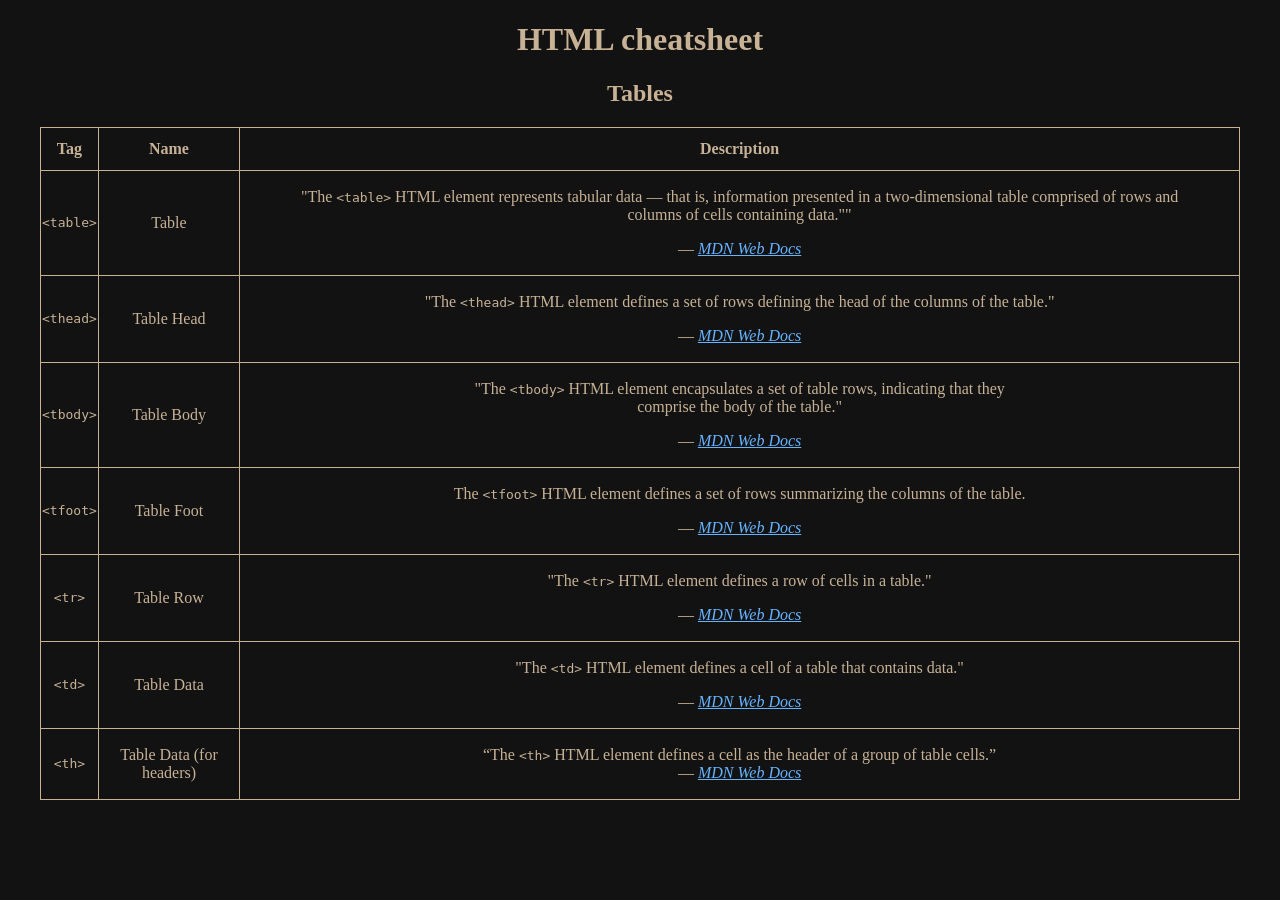
<file: WebDev/Cheatsheet/index.html>
<!DOCTYPE html>
<!--[if lt IE 7]>      <html class="no-js lt-ie9 lt-ie8 lt-ie7"> <![endif]-->
<!--[if IE 7]>         <html class="no-js lt-ie9 lt-ie8"> <![endif]-->
<!--[if IE 8]>         <html class="no-js lt-ie9"> <![endif]-->
<!--[if gt IE 8]>      <html class="no-js"> <!--<![endif]-->
<html lang="en">
    <head>
        <meta charset="utf-8">
        <meta http-equiv="X-UA-Compatible" content="IE=edge">
        <title>cheatsheet project</title>
        <meta name="description" content="An HTML cheatsheet">
        <meta name="viewport" content="width=device-width, initial-scale=1">
        <link rel="stylesheet" href="./styles.css">
    </head>
    <body>
        <!--[if lt IE 7]>
            <p class="browsehappy">You are using an <strong>outdated</strong> browser. Please <a href="#">upgrade your browser</a> to improve your experience.</p>
        <![endif]-->
        <h1>
            HTML cheatsheet
        </h1>
        
<!--tables section-->
        <section id="tables">
            <h2>
                Tables
            </h2>

<!--table of table tags-->
            <table>
                <thead>
                    <tr>
                        <th>
                            Tag
                        </th>
                        <th>
                            Name
                        </th>
                        <th>
                            Description
                        </th>
                    </tr>
                </thead>

                <tbody>

    <!--table-->
                    <tr>
                        <td class="code">&lt;table&gt;</td>
                        <td>Table</td>
                        <td>
                            <blockquote>
                                <p>
                                    "The <span class="code">&lt;table&gt;</span> HTML element represents tabular data — that is,
                                    information presented in a two-dimensional table
                                    comprised of rows and columns of cells containing data.""</p>

                                <footer>
                                    —<cite>
                                        <a href="https://developer.mozilla.org/en-US/docs/Web/HTML/Element/table#:
                                        ~:text=The%20%3Ctable%3E%20HTML%20element%20represents%20tabular%20data%20%
                                        E2%80%94%20that%20is%2C%20information%20presented%20in%20a%20two%2Ddimensional
                                        %20table%20comprised%20of%20rows%20and%20columns%20of%20cells%20containing%20data.">
                                        MDN Web Docs</a>
                                    </cite>
                                </footer>
                            </blockquote>
                        </td>
                    </tr>
                    
    <!--thead-->
                    <tr>
                        <td class="code">&lt;thead&gt;</td>
                        <td>Table Head</td>
                        <td>
                            <blockquote>
                                <p>"The <span class="code">&lt;thead&gt;</span> HTML element defines a set of rows defining the 
                                    head of the columns of the table."</p>        

                                <footer>
                                    —<cite>
                                        <a href="https://developer.mozilla.org/en-US/docs/Web/HTML/Element/thead#:~:text=The%20%3Cthead%3E%20HTML%20
                                            element%20defines%20a%20set%20of%20rows%20defining%20the%20head%20of%20the%20columns%20of%20the%20table.">
                                            MDN Web Docs
                                        </a>
                                    </cite>
                                </footer>
                            </blockquote>
                        </td>
                    </tr>

    <!--tBody-->
                    <tr>
                        <td class="code">&lt;tbody&gt;</td>
                        <td>Table Body</td>
                        <td>
                            <blockquote>
                                <p>"The <span class="code">&lt;tbody&gt;</span> HTML element encapsulates a set of table rows, indicating that they<br>
                                    comprise the body of the table."</p>

                                <footer>
                                    —<cite>
                                        <a href="https://developer.mozilla.org/en-US/docs/Web/HTML/Element/tbody#:~:text=The%20%3Ctbody%3E%20HTML%20element%20encapsulates
                                        %20a%20set%20of%20table%20rows%20(%3Ctr%3E%20elements)%2C%20indicating%20that%20they%20comprise%20the%20body%20of%20the%20table">
                                            MDN Web Docs
                                        </a>
                                    </cite>
                                </footer>
                            </blockquote>
                        </td>
                    </tr>

    <!--tFoot-->
                    <tr>
                        <td class="code">&lt;tfoot&gt;</td>
                        <td>Table Foot</td>
                        <td>
                            <blockquote>
                                <p>The <span class="code">&lt;tfoot&gt;</span> HTML element defines a set of rows summarizing the columns of the table.</p>

                                <Footer>
                                    —<cite>
                                        <a href="https://developer.mozilla.org/en-US/docs/Web/HTML/Element/tfoot#:~:text=The%20%3Ctfoot
                                        %3E%20HTML%20element%20defines%20a%20set%20of%20rows%20summarizing%20the%20columns%20of%20the%20table.">
                                            MDN Web Docs
                                        </a>
                                    </cite>
                                </Footer>
                            </blockquote>
                        </td>
                    </tr>

    <!--trow-->
                    <tr>
                        <td class="code">&lt;tr&gt;</td>
                        <td>Table Row</td>
                        <td>
                            <blockquote>
                                <p>"The <span class="code">&lt;tr&gt;</span> HTML element defines a row of cells in a table."</p>

                                <footer>
                                    —<cite>
                                        <a href="https://developer.mozilla.org/en-US/docs/Web/HTML/Element/tr#:~:text=The
                                        %20%3Ctr%3E%20HTML%20element%20defines%20a%20row%20of%20cells%20in%20a%20table.">
                                            MDN Web Docs
                                        </a>
                                    </cite>
                                </footer>
                            </blockquote>
                        </td>
                    </tr>

    <!--tdata(cell)-->
                    <tr>
                        <td class="code">&lt;td&gt;</td>
                        <td>Table Data</td>
                        <td> 
                            <blockquote>
                                <p>"The <span class="code">&lt;td&gt;</span> HTML element defines a cell of a table that contains data."</p>

                                <Footer>
                                    —<cite>
                                        <a href="https://developer.mozilla.org/en-US/docs/Web/HTML/Element/td#:~:text=The%20%3Ctd%3E%20
                                            HTML%20element%20defines%20a%20cell%20of%20a%20table%20that%20contains%20data.">
                                            MDN Web Docs
                                        </a>
                                    </cite>
                                </Footer>
                            </blockquote>
                        </td>
                    </tr>

    <!--thead(cell)-->                    
                    <tr>
                        <td class="code">&lt;th&gt;</td>
                        <td>Table Data (for headers)</td>
                        <td>
                            <blockquote>
                                <q>The <span class="code">&lt;th&gt;</span> HTML element defines a cell as the header of a group of table cells.</q>
                            
                                <footer>
                                    —<cite>
                                        <a href="https://developer.mozilla.org/en-US/docs/Web/HTML/Element/th#:~:text=The%20%3Cth%3E%20HTML%20
                                            element%20defines%20a%20cell%20as%20the%20header%20of%20a%20group%20of%20table%20cells.">
                                            MDN Web Docs
                                        </a>
                                    </cite>
                                </footer>
                            </blockquote>
                        </td>
                    </tr>
                </tbody>
            </table>
        </section>

        <script src="" async defer></script>
    </body>
</html>
</file>
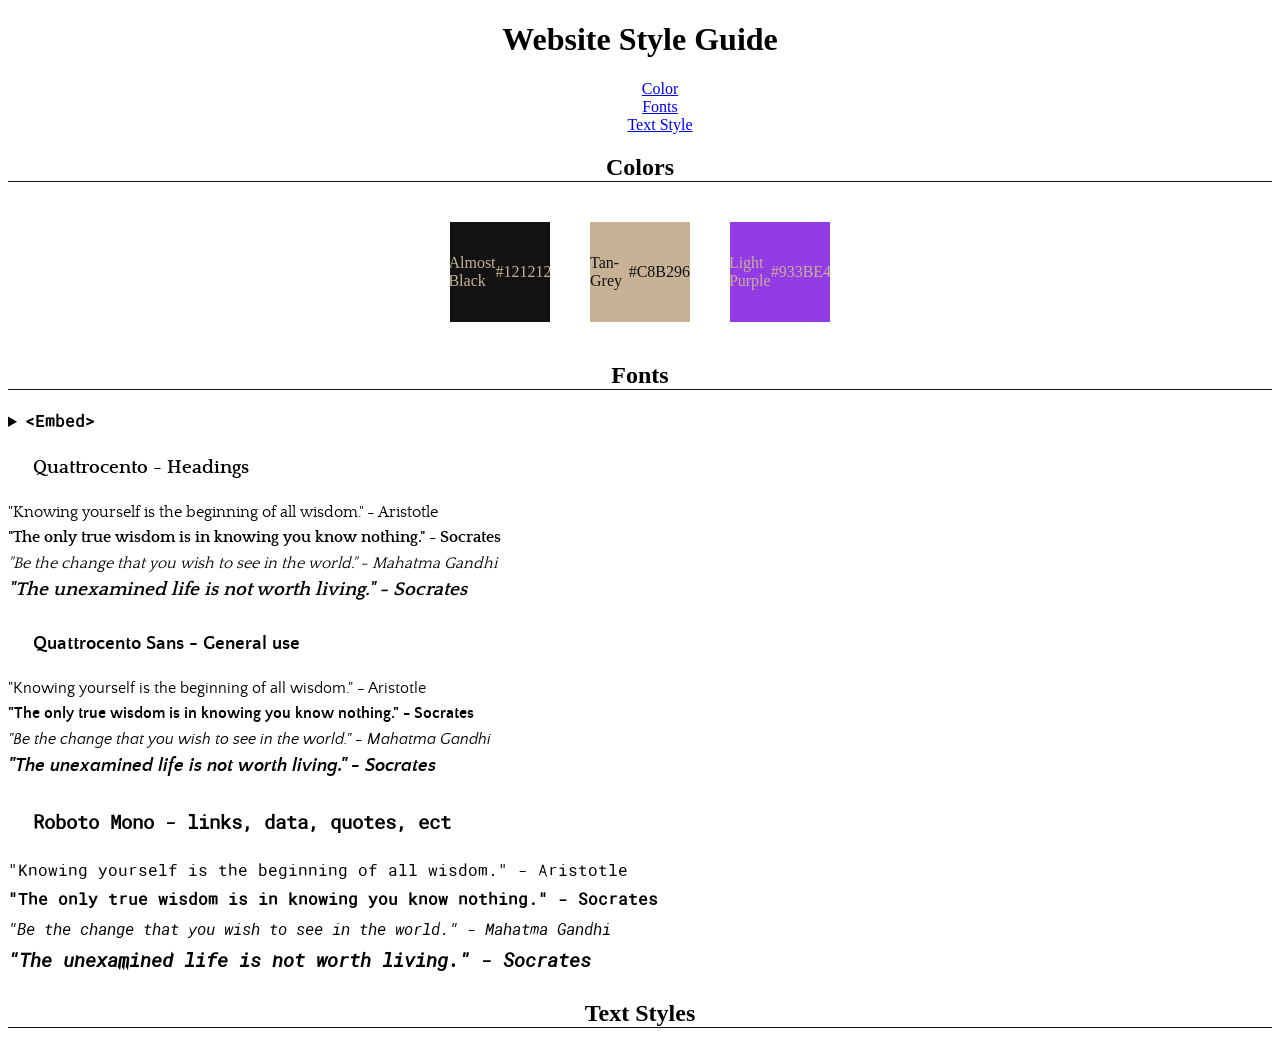
<file: WebDev/style guide project/index.html>
<!DOCTYPE html>
<!--[if lt IE 7]>      <html class="no-js lt-ie9 lt-ie8 lt-ie7"> <![endif]-->
<!--[if IE 7]>         <html class="no-js lt-ie9 lt-ie8"> <![endif]-->
<!--[if IE 8]>         <html class="no-js lt-ie9"> <![endif]-->
<!--[if gt IE 8]>      <html class="no-js"> <!--<![endif]-->
<html lang="en">
    <head>
        <meta charset="utf-8">
        <meta http-equiv="X-UA-Compatible" content="IE=edge">
        <link rel="preconnect" href="https://fonts.googleapis.com">
        <link rel="preconnect" href="https://fonts.gstatic.com" crossorigin>
        <link href="https://fonts.googleapis.com/css2?family=Quattrocento+Sans:ital,wght@0,400;0,700;1,400;1,700&family=Quattrocento:wght@400;700&family=Roboto+Mono:ital,wght@0,100..700;1,100..700&display=swap" rel="stylesheet">
        <title>Website Style Guide</title>
        <meta name="description" content="">
        <meta name="viewport" content="width=device-width, initial-scale=1">
        <link rel="stylesheet" href="./style.css">
    </head>
    <body>
<!--Old Browser version-->
        <!--[if lt IE 7]>
            <p class="browsehappy">You are using an <strong>outdated</strong> browser. Please <a href="#">upgrade your browser</a> to improve your experience.</p>
        <![endif]-->
<!--Heading-->
         <header>
            <h1>Website Style Guide</h1>
<!--navigation-->
            <nav>
                <ul>
                    <li><a href="#tocolors">Color</a></li>
                    <li><a href="#tofonts">Fonts</a></li>
                    <li><a href="#totextstyles">Text Style</a></li>
                </ul>
            </nav>
         </header>

<!--Main-->
         <main>

<!--Colors-->
            <a class="anchor" name="toColors"></a>
            <section aria-describedby="colorSection">
                <h2 id="colorSection">Colors</h2>
                <div class="container" id="colors">
                    <div class="colorBoxes" id="colorBox1" aria-describedby="Almost Black">
                        <p class="color-label" id="Almost Black">Almost Black</p>
                        <p class="color-hex">#121212</p>
                    </div>
                    <div class="colorBoxes" id="colorBox2" aria-describedby="Tan-Grey">
                        <p class="color-label" id="Tan-Grey">Tan-Grey</p>
                        <p class="color-hex">#C8B296</p>
                    </div>
                    <div class="colorBoxes" id="colorBox3" aria-describedby="Light Purple">
                        <p class="color-label" id="Light Purple">Light Purple</p>
                        <p class="color-hex">#933BE4</p>
                    </div>
                </div>
            </section>




<!--Fonts-->
            <a class="anchor" name="toFonts"></a>
            <section id="fonts" aria-describedby="fontSection">
                <h2 id="fontSection">Fonts</h2>
<!--style-->
                <details id="embed">
                    <summary>&lt;Embed&gt;</summary>
                    <div>
                        <br>
                        &lt;link rel="preconnect" href="https://fonts.googleapis.com"&gt;
                        &lt;link rel="preconnect" href="https://fonts.gstatic.com" crossorigin&gt;
                        &lt;link href="https://fonts.googleapis.com/css2?family=Quattrocento+Sans:ital,wght@0,400;0,700;1,400;1,700&family=Quattrocento:wght@400;700&family=Roboto+Mono:ital,wght@0,100..700;1,100..700&display=swap" rel="stylesheet"&gt;
                    </div>
                </details>

<!--cards-->
                <div class="container" id="fontsContainer">
                    
                    <div class="fontCard" id="Quattrocento">
                        <h3>Quattrocento - Headings</h3>
                        
                        <span class="sentence1">"Knowing yourself is the beginning of all wisdom." - Aristotle</span>
                        <br>
                        <span class="sentence2">"The only true wisdom is in knowing you know nothing." - Socrates</span>
                        <br>
                        <span class="sentence3">"Be the change that you wish to see in the world." - Mahatma Gandhi</span>
                        <br>
                        <span class="sentence4">"The unexamined life is not worth living." - Socrates</span>
                        <br>                     
                    </div>

                    <div class="fontCard" id="QuattrocentoSans">
                        <h3>Quattrocento Sans - General use</h3>
                        
                            <span class="sentence1">"Knowing yourself is the beginning of all wisdom." - Aristotle</span>
                            <br>
                            <span class="sentence2">"The only true wisdom is in knowing you know nothing." - Socrates</span>
                            <br>
                            <span class="sentence3">"Be the change that you wish to see in the world." - Mahatma Gandhi</span>
                            <br>
                            <span class="sentence4">"The unexamined life is not worth living." - Socrates</span>
                            <br>                     
                    </div>

                    <div class="fontCard" id="Roboto">
                        <h3>Roboto Mono - links, data, quotes, ect</h3>
                        
                            <span class="sentence1">"Knowing yourself is the beginning of all wisdom." - Aristotle</span>
                            <br>
                            <span class="sentence2">"The only true wisdom is in knowing you know nothing." - Socrates</span>
                            <br>
                            <span class="sentence3">"Be the change that you wish to see in the world." - Mahatma Gandhi</span>
                            <br>
                            <span class="sentence4">"The unexamined life is not worth living." - Socrates</span>
                            <br>                     
                    </div>
                </div>
            </section>





<!--Text Styles-->
            <a class="anchor" name="toTextStyles"></a>
            <section id="textStyles" aria-describedby="textSection">
                <div><h2 id="textsection">Text Styles</h2></div>
            </section>


            

<!--End of Main-->
         </main>
                 
        <script src="" async defer></script>
    </body>
</html>
</file>
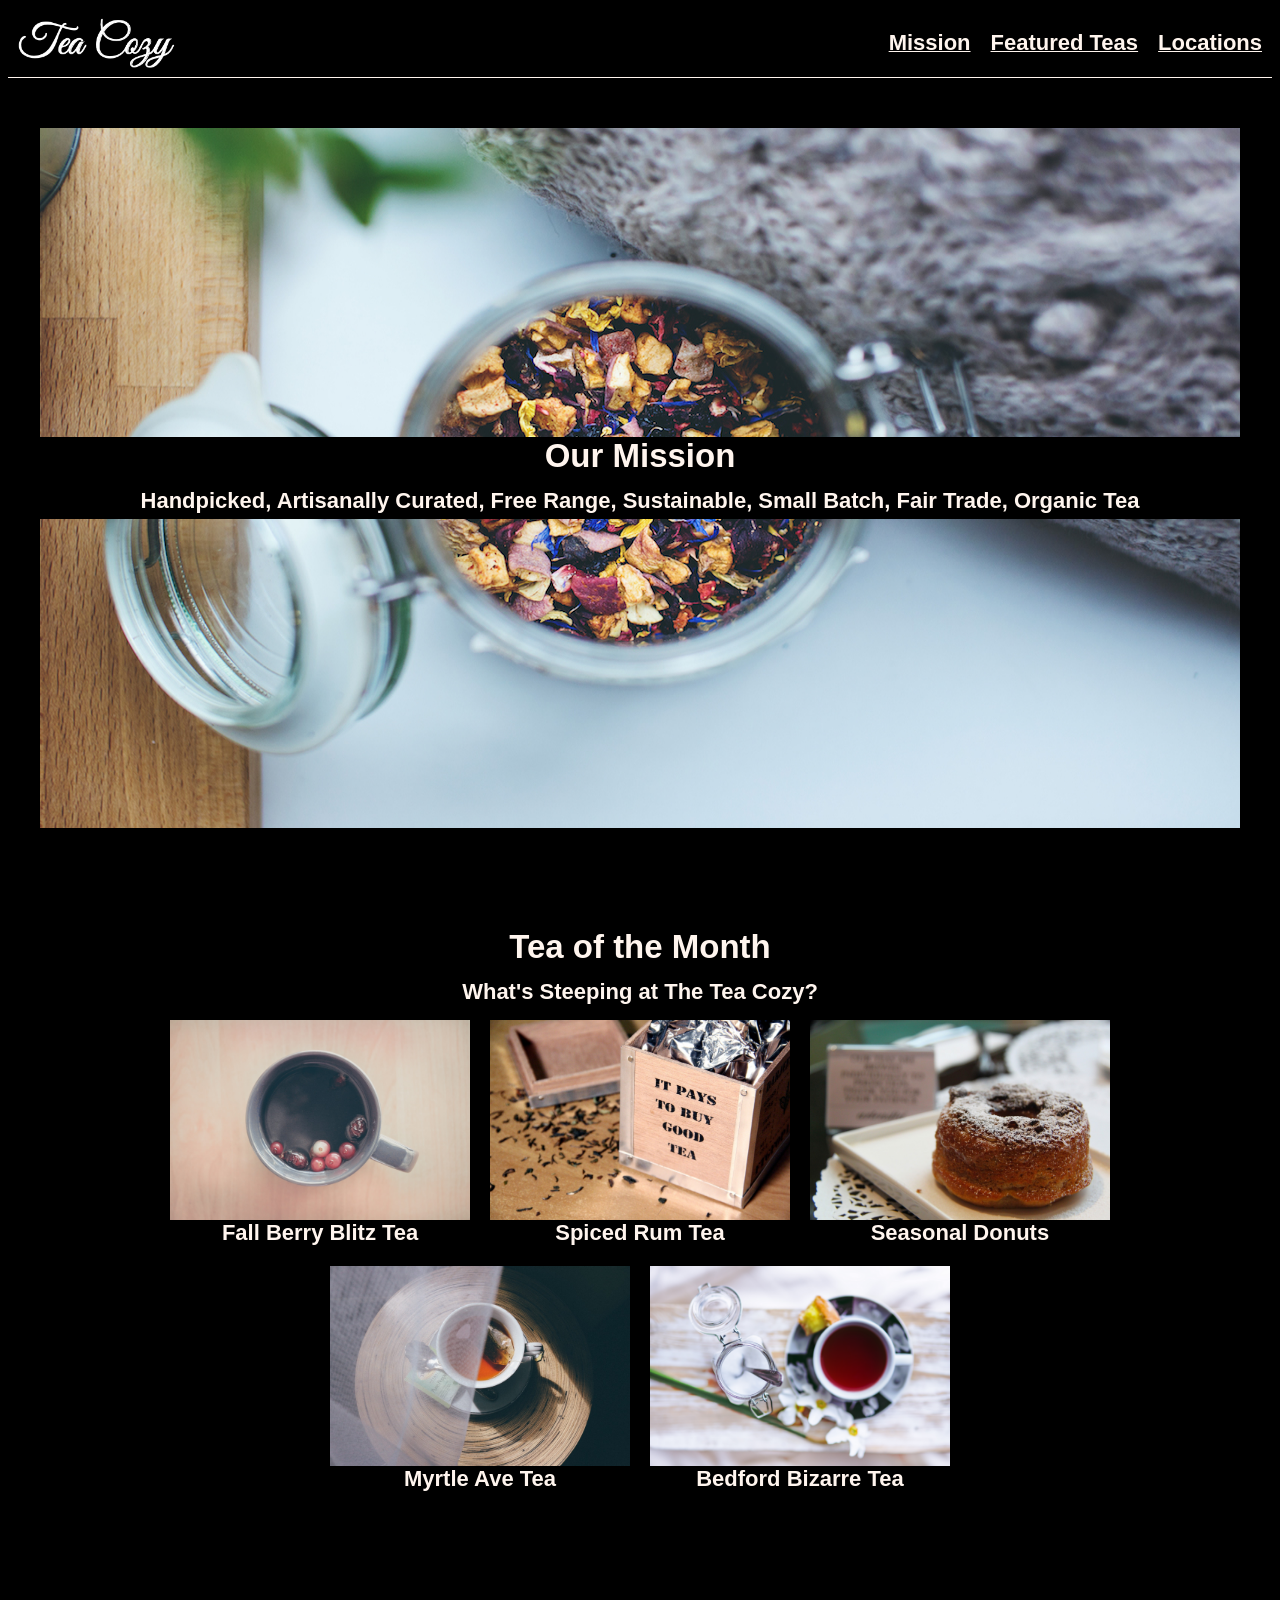
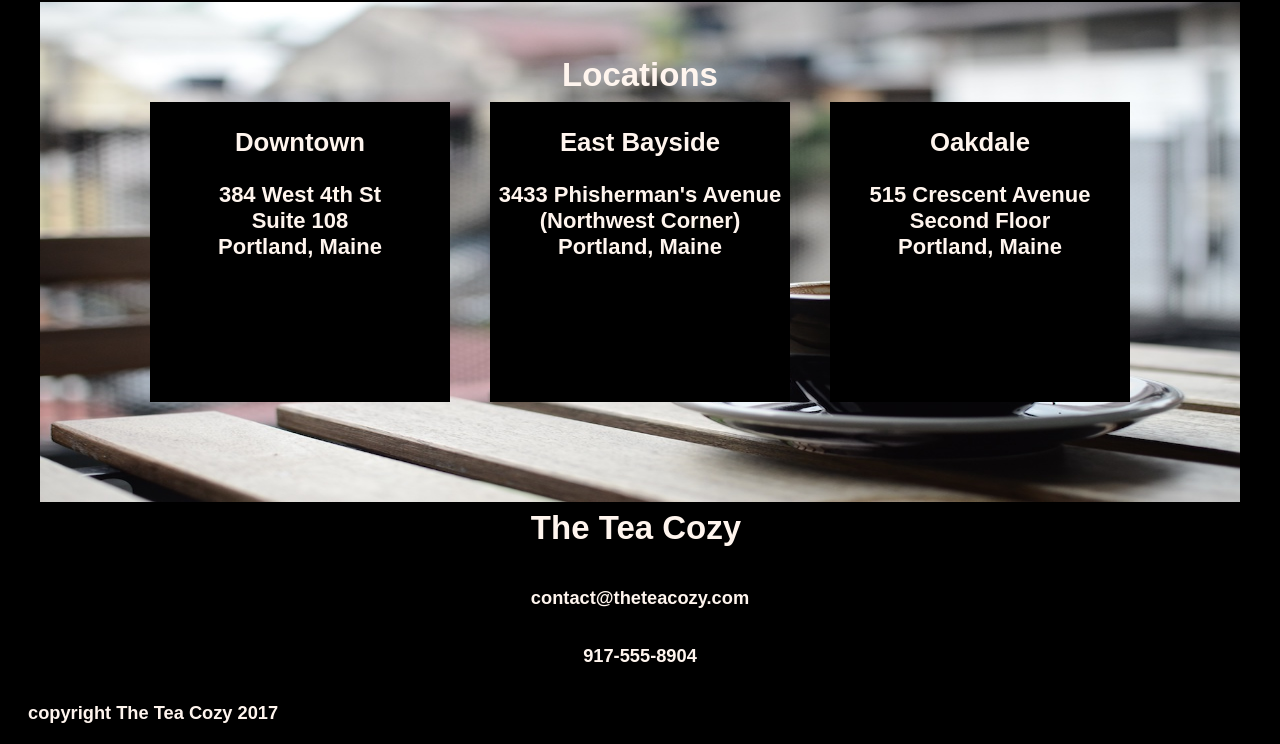
<file: WebDev/Tea Cozy/index.html>
<!DOCTYPE html>
<!--[if lt IE 7]>      <html class="no-js lt-ie9 lt-ie8 lt-ie7"> <![endif]-->
<!--[if IE 7]>         <html class="no-js lt-ie9 lt-ie8"> <![endif]-->
<!--[if IE 8]>         <html class="no-js lt-ie9"> <![endif]-->
<!--[if gt IE 8]>      <html class="no-js"> <!--<![endif]-->
<html lang="en">
    <head>
        <meta charset="utf-8">
        <meta http-equiv="X-UA-Compatible" content="IE=edge">
        <title></title>
        <meta name="description" content="">
        <meta name="viewport" content="width=device-width, initial-scale=1">
        <link rel="stylesheet" href="style.css">
    </head>
    <body>
        <!--[if lt IE 7]>
            <p class="browsehappy">You are using an <strong>outdated</strong> browser. Please <a href="#">upgrade your browser</a> to improve your experience.</p>
        <![endif]-->
<!--header-->

        <header>
            <div id="logo" >
                <img src="Assets/Images/img-tea-cozy-logo.png" alt="Tea Cozy">
            </div>
            <nav>
                <div id="Mission">Mission</div>
                <div id="Featured Teas">Featured Teas</div>
                <div id="Locations">Locations</div>
            </nav>
        </header>

<!--Main-->

        <main>

<!--mission-->
            <section class="container" id="mission">
                <img src="Assets/Images/img-mission-background.jpg" alt="clasping jar of colorful herbal tea">
                <div class="text-overlay">    
                    <h2>
                        Our Mission
                    </h2>
                    <h4>
                        Handpicked, Artisanally Curated, Free Range, Sustainable, Small Batch, Fair Trade, Organic Tea
                    </h4>
                </div>
            </section>

<!--tea of the month-->

            <section class="container" id="teaOfTheMonth">
                <div class="text-overlay">
                    <h2>
                        Tea of the Month
                    </h2>
                    <h4>
                        What's Steeping at The Tea Cozy?
                    </h4>
                </div>
                <div id="teaContainer">
                    <div class="teaCard">
                        <img src="Assets/Images/img-berryblitz.jpg" alt="">
                        <span>Fall Berry Blitz Tea</span>
                    </div>
                    <div class="teaCard">
                        <img src="Assets/Images/img-spiced-rum.jpg" alt="">
                        <span>Spiced Rum Tea</span>
                    </div>
                    <div class="teaCard">
                        <img src="Assets/Images/img-donut.jpg" alt="">
                        <span>Seasonal Donuts</span>
                    </div>
                    <div class="teaCard">
                        <img src="Assets/Images/img-myrtle-ave.jpg" alt="">
                        <Span>Myrtle Ave Tea</Span>
                    </div>
                    <div class="teaCard">
                        <img src="Assets/Images/img-bedford-bizarre.jpg" alt="">
                        <span>Bedford Bizarre Tea</span>
                    </div>
                </div>
            
            </section>

<!--locations-->

            <section class="container" id="locations">

                <img src="Assets/Images/img-locations-background.jpg" alt="">

                <h2 class="text-overlay">
                    Locations
                </h2>
                <div  id="locationCardContainer">
                    <div class="locationCard">
                        <span><h3>Downtown</h3></span>
                        <span>384 West 4th St</span>
                        <span>Suite 108</span>
                        <span>Portland, Maine</span>
                    </div>
                    <div class="locationCard">
                        <span><h3>East Bayside</h3></span>
                        <span>3433 Phisherman's Avenue</span>
                        <span>(Northwest Corner)</span>
                        <span>Portland, Maine</span>
                    </div>
                    <div class="locationCard">
                        <span><h3>Oakdale</h3></span>
                        <span>515 Crescent Avenue</span>
                        <span>Second Floor</span>
                        <span>Portland, Maine</span>
                    </div>
            </section>
            <section id="contact">
                <h2 class="text-overlay">
                    The Tea Cozy
                </h2>
                <h5>
                    contact@theteacozy.com
                </h5>
                <h5>
                    917-555-8904
                </h5>
            </section>
        </main>
        <footer>
            <h5>
                copyright The Tea Cozy 2017
            </h5>
        </footer>
        <script src="" async defer></script>
    </body>
</html>
</file>
<file: WebDev/Cheatsheet/styles.css>
body {
    background-color: #121212;
    color: rgb(200, 178, 150);
    text-align: center;
}

.code {
    font-family: monospace;
}


table {
    max-width: 1200px;
    width: 100%
}

table, td, th {
    border-color: rgb(147, 59, 228);
    border: 1px solid;
    border-collapse: collapse;
    margin: auto;

}

@media (max-width: 600px) {
    td, th {
        padding: 0.4rem;
    }
}


th, th {
    padding: 0.75rem;
}

th {
    text-align: center;
 }

a:link {
    color: #66b3ff;
}

a:visited {
    color: #c792ea;
}
</file>
<file: WebDev/style guide project/style.css>
/*Quattrocento*/
@font-face {
    font-family: 'quattrocento';
    src: url(Assets/Fonts/Quattrocento/quattrocento-regular-webfont.woff2);
    src: url(Assets/Fonts/Quattrocento/quattrocento-regular-webfont.woff);
}

@font-face {
    font-family: 'quattrocento';
    font-weight: bold;
    src: url(Assets/Fonts/Quattrocento/quattrocento-bold-webfont.woff2);
    src: url(Assets/Fonts/Quattrocento/quattrocento-bold-webfont.woff);
}

/*QuattrocentoSans*/
@font-face {
    font-family: 'quattrocentosans';
    src: url(Assets/Fonts/QuattrocentoSans/quattrocentosans-regular-webfont.woff2);
    src: url(Assets/Fonts/QuattrocentoSans/quattrocentosans-regular-webfont.woff);
}

@font-face {
    font-family: 'quattrocentosans';
    font-weight: 700;
    src: url(Assets/Fonts/QuattrocentoSans/quattrocentosans-bold-webfont.woff2);
    src: url(Assets/Fonts/QuattrocentoSans/quattrocentosans-bold-webfont.woff);
}

@font-face {
    font-family: 'quattrocentosans';
    font-style: italic;
    src: url(Assets/Fonts/QuattrocentoSans/quattrocentosans-italic-webfont.woff2);
    src: url(Assets/Fonts/QuattrocentoSans/quattrocentosans-italic-webfont.woff);
}

@font-face {
    font-family: 'quattrocentosans';
    font-style: italic;
    font-weight: bold;
    src: url(Assets/Fonts/QuattrocentoSans/quattrocentosans-bolditalic-webfont.woff2);
    src: url(Assets/Fonts/QuattrocentoSans/quattrocentosans-bolditalic-webfont.woff);
}

/*Roboto*/
@font-face {
    font-family: 'roboto';
    src: url('Assets/Fonts/Roboto/robotomono-variablefont_wght-webfont.woff2');
    src: url('Assets/Fonts/Roboto/robotomono-variablefont_wght-webfont.woff');
}

@font-face {
    font-family: 'roboto';
    font-style: italic;
    src: url('Assets/Fonts/Roboto/robotomono-italic-variablefont_wght-webfont.woff2');
    src: url('Assets/Fonts/Roboto/robotomono-italic-variablefont_wght-webfont.woff');
}



h1 {
    text-align: center;
}

nav {
    text-align: center;
}
nav li {
    list-style-type: none;
}

h2 {
    text-align: center;
    border-bottom: #121212 solid .5px;
}

#colorBox1 {
    color: #C8B296;
    background-color: #121212;
}

#colorBox2 {
    color: #121212;
    background-color: #C8B296;
}

#colorBox3 {
    color: #C8B296;
    background-color: #933BE4;
}

.colorBoxes {
    width: 100px;
    height: 100px;
    margin: 20px;
    display: flex;
    justify-content: center;
    align-items: center;
}

#colors{
    display: flex;
    justify-content: center;
    align-items: center;
}

#embed{
    font-family: roboto;
    font-weight: bold;
}
#embed summary{
    user-select: none;
    cursor: pointer;
}

#Quattrocento {
    font-family: quattrocento;
}

#QuattrocentoSans {
    font-family: quattrocentosans;
}

#Roboto {
    font-family: roboto;
}
#fontscontainer {
    display: flex;
}

.fontCard span{
    display: inline-block;
    margin-bottom: 7.5px;
}

.fontCard h3 {
    margin: 25px;
}

.sentence1 {
    text-decoration: solid;
}

.sentence2 {
    font-weight: bold;
}

.sentence3 {
    font-style: italic;
}

.sentence4 {
    font-size: larger;
    font-weight: bold;
    font-style: italic;
}
</file>
<file: WebDev/Tea Cozy/style.css>
html {
    font-family: Helvetica, system-ui, -apple-system, BlinkMacSystemFont, 'Segoe UI', Roboto, Oxygen, Ubuntu, Cantarell, 'Open Sans', 'Helvetica Neue', sans-serif;
    font-size: 22px;
    font-weight: 600;
    color: seashell;    
    background-color: black;
    box-sizing: border-box;

}

main {
    display: flex;
    flex-direction: column;
    justify-content: space-between;
    align-items: center;
    max-width: 100%;
    
}

h2 {
    /*border: 1px solid purple;*/
}

h4 {
    /*border: 1px solid purple;*/
}

h5 {
    margin-bottom: 5px;

}

header {
    position: sticky;
    z-index: 999;
    background-color: black;
    display: inline-flex;
    box-sizing: border-box;
    height: 70px;
    width: 100%;
    border-bottom: 1px solid seashell;
    align-items: center;
    left: 0;
}

#logo {
    /*border: 1px solid purple;*/
    display: flex;
    box-sizing: border-box;
    height: 50px;
    margin: 10px;
}

nav {
    /*border: 1px solid purple;*/
    display: inline-flex;
    box-sizing: border-box;
    margin-left: auto;
    display: inline-flex;
    align-content: space-between;

}

nav div {
    /*border: 1px solid purple;*/
    text-decoration: underline seashell 1px;
    margin: 10px;
    
}

.container {
    display: flex;
    justify-content: center;
    align-content: center;
    text-align: center;
    flex-shrink: 1;
    font-size: 1rem;
    margin: 50px;
    max-width: 100%;
    position: relative;
}

.container h2{
    margin: 0px;
    padding-top: 5;
    padding-bottom: 8px;
}

.container h4 {
    margin: 0px;
    padding: 5px;
    background-color: black;
}

#mission {
max-width: 1200px;
max-height: 700px;
}

.text-overlay {
    /*border: 1px solid purple;*/
    box-sizing: border-box;
    display: flex; 
    flex-direction: column;
    background-color: black;
    z-index: 1;
    margin: 0;
    min-width: 100%;
    max-width: 100%;
    max-height: 100px;
   
}

#mission .text-overlay {
    position: absolute; /* Position the text-overlay absolutely within the hero section */
    top: 50%; /* Center vertically */
    left: 50%; /* Center horizontally */
    transform: translate(-50%, -50%); /* Center the text-overlay precisely */
}

#mission img {
    z-index: 0; /* Ensure the image sits behind the text-overlay */
    width: 1200px;
}

#teaOfTheMonth {
    display: flex;
    flex-direction: column;
    max-width: 1000px;
}

#teaContainer {
    display: flex;
    flex-wrap: wrap;
    justify-content: center;
    align-content: center;
    max-width: 100;

}

.teaCard {
    display: flex;
    flex-direction: column;
    margin: 10px;   

}

.teaCard img {
    width: auto;
    max-width: 300px;
    max-height: 200px;
}

#locations {
    display: flex;
    width: 1200px;
    height: 500px;
    margin-bottom: 7px;
}

#locations img {
    z-index: 0;
    width: 100%;
    width: inherit;
    height: inherit;
    overflow: hidden;
}

#locations .text-overlay {
    z-index: 2;
    position: absolute;
    top: 15.3599993%;
    left: 50%;
    transform: translate(-50%, -50%);
    background-color: transparent;
}

#locationCardContainer {
    z-index: 1;
    position: absolute;
    display: flex;

    position: absolute;
    top: 50%;
    left: 50%;
    transform: translate(-50%, -50%);
}

.locationCard {
    display: flex;
    flex-direction: column;
    background-color: black;
    opacity: 1;
    width: 300px;
    height: 300px;
    margin-left: 20px;
    margin-right: 20px;
}

#contact {
    display: flex;
    flex-direction: column;
    align-items: center;

}

#contact h2 {
    margin-bottom: 10px;
}

footer {
    position: sticky;
    text-align: left;
    margin: 20px;
}
</file>
